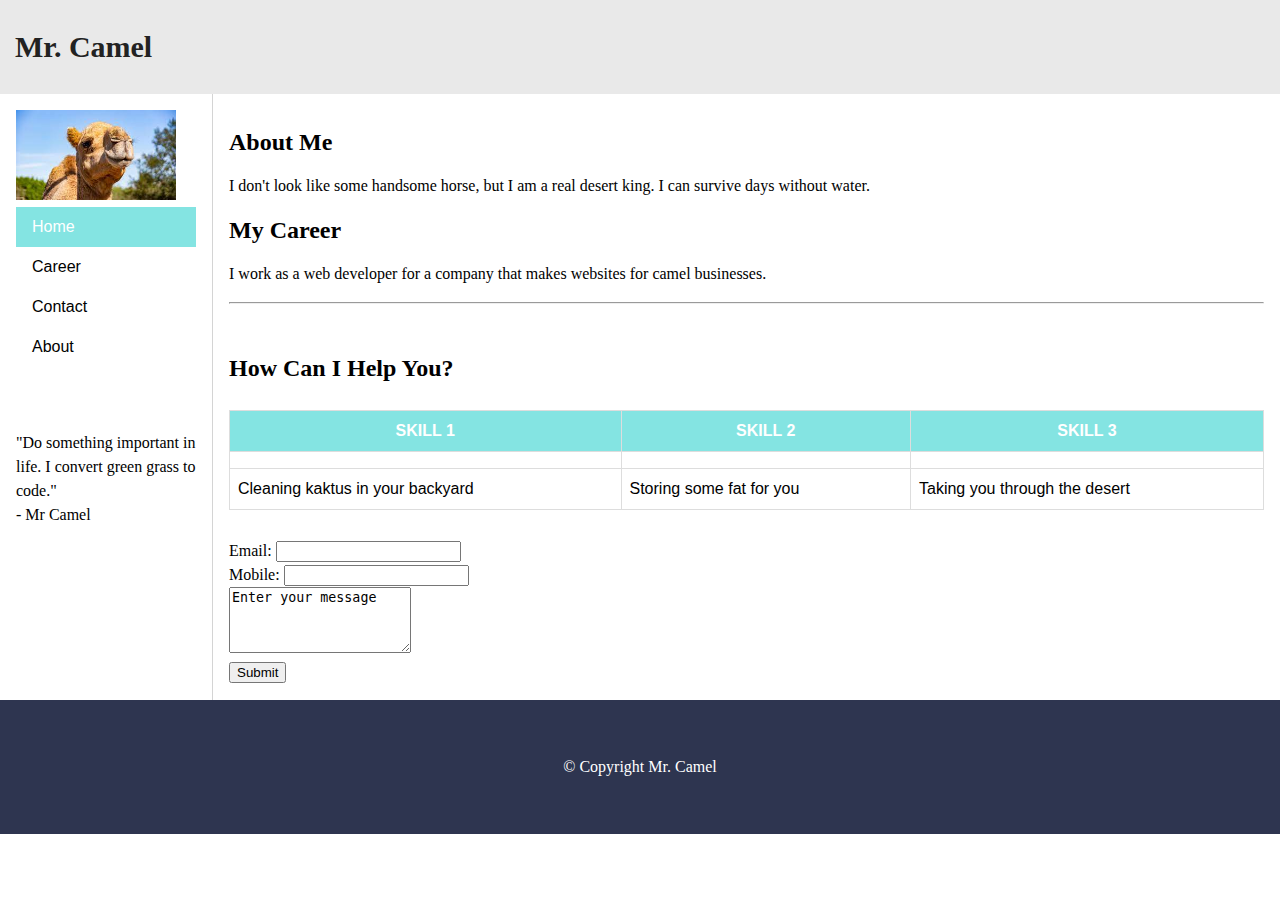
<file: pset 8/homepage/index.html>
<!DOCTYPE html>

<html lang="en">
    <head>
        <link href="https://cdn.jsdelivr.net/npm/bootstrap@5.2.3/dist/css/bootstrap.min.css" rel="stylesheet" integrity="sha384-rbsA2VBKQhggwzxH7pPCaAqO46MgnOM80zW1RWuH61DGLwZJEdK2Kadq2F9CUG65" crossorigin="anonymous">
        <script src="https://cdn.jsdelivr.net/npm/bootstrap@5.2.3/dist/js/bootstrap.bundle.min.js" integrity="sha384-kenU1KFdBIe4zVF0s0G1M5b4hcpxyD9F7jL+jjXkk+Q2h455rYXK/7HAuoJl+0I4" crossorigin="anonymous"></script>
        <link href="styles.css" rel="stylesheet">
        <title>My Webpage</title>
    </head>
    <body>
        <div class="container">
            <header class="header">
              <h1>Mr. Camel</h1>
              <div class="social">
                <a href="#"><i class="fab fa-facebook"></i></a>
                <a href="#"><i class="fab fa-instagram"></i></a>
                <a href="#"><i class="fab fa-twitter"></i></a>
              </div>
            </header>
            <aside class="left">
              <img src="download.jfif" width="160px" />
              <ul>
                <li><a class="active" href="#home">Home</a></li>
                <li><a href="/#career.html">Career</a></li>
                <li><a href="/#contact.html">Contact</a></li>
                <li><a href="/#about.html">About</a></li>
              </ul>
              <br><br>
              <p>"Do something important in life. I convert green grass to code."<br>- Mr Camel</p>
            </aside>
            <main class="content">
              <h2>About Me</h2>
              <p>I don't look like some handsome horse, but I am a real desert king. I can survive days without water.</p>
              <h2>My Career</h2>
              <p>I work as a web developer for a company that makes websites for camel businesses.</p>
              <hr><br>
              <h2>How Can I Help You?</h2>
              <table>
                <tr>
                  <th>SKILL 1</th>
                  <th>SKILL 2</th>
                  <th>SKILL 3</th>
                </tr>
                <tr>
                  <td><i class="fas fa-broom"></i></td>
                  <td><i class="fas fa-archive"></i></td>
                  <td><i class="fas fa-trailer"></i></td>
                </tr>
                <tr>
                  <td>Cleaning kaktus in your backyard</td>
                  <td>Storing some fat for you</td>
                  <td>Taking you through the desert</td>
                </tr>
                <tr>
              </table>
              <form>
                <label>Email: <input type="text" name="email"></label><br>
                <label> Mobile: <input type="text" name="mobile"> </label><br>
                <textarea name="comments" rows="4">Enter your message</textarea><br>
                <input type="submit" value="Submit" /><br>
              </form>
            </main>
            <footer class="footer">&copy; Copyright Mr. Camel</footer>
          </div>
    </body>
</html>
</file>
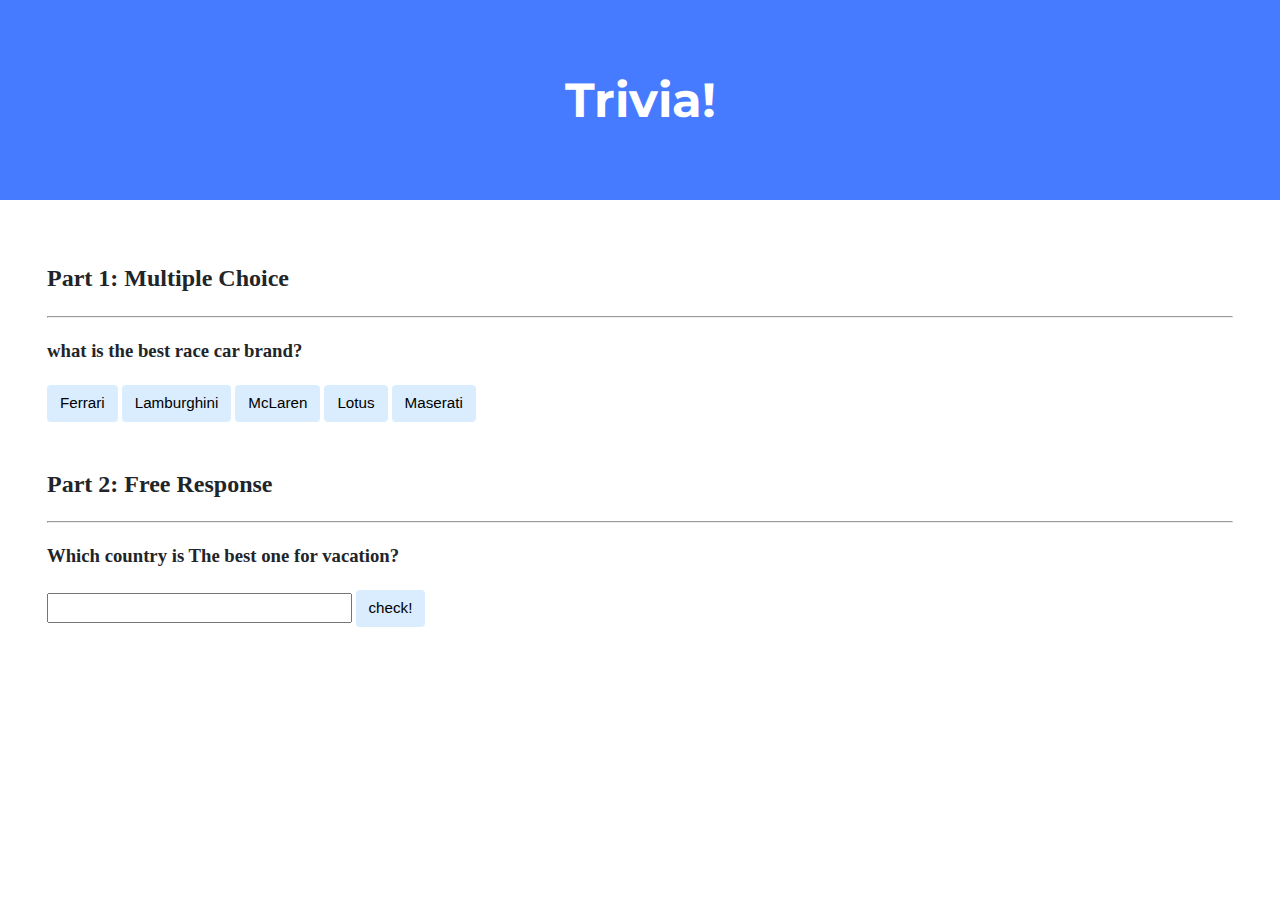
<file: pset 8/trivia/index.html>
<!DOCTYPE html>

<html lang="en">

<head>
    <link href="https://fonts.googleapis.com/css2?family=Montserrat:wght@500&display=swap" rel="stylesheet">
    <link href="styles.css" rel="stylesheet">
    <title>Trivia!</title>
    <script>
        // TODO: Add code to check answers to questions
        function correctchecker(correct, element)
        {
            if (correct) {
                document.getElementById(element).innerHTML = "Correct!";
            }
            else {
                document.getElementById(element).innerHTML = "Incorrect";
            }
        }
        function resbutton()
        {
            var btn = document.querySelectorAll(".button");
            btn.forEach(function (lbtn) {
                lbtn.classList.remove('incorrect');
                lbtn.classList.remove('correct');
            });
        }
        function GetAnswer()
        {
            resbutton();
            if (event.target.id == "correct")
            {
                event.target.classList.add('correct');
                correctchecker(true, "mcq");
            }
            else {
                event.target.classList.add('incorrect');
                correctchecker(false, "mcq");
            }
        }

        document.addEventListener("DOMContentLoaded", function (event)
         {
            var btn = document.querySelectorAll(".button");
            btn.forEach(function (lbtn)
            {
                lbtn.addEventListener("click", GetAnswer());
            });
            inputField = document.querySelector('input');
            chechButton = document.querySelector("#check");
            checkButton.addEventListener('click', function(evt)
            {
                if(inputField.value.toLowerCase() != "iran")
                {
                    correctchecker(false, "frre");
                }
                else
                {
                    correctchecker(true, "frre")
                }
            });
        });
    </script>
</head>

<body>
    <div class="header">
        <h1>Trivia!</h1>
    </div>

    <div class="container">
        <div class="section">
            <h2>Part 1: Multiple Choice </h2>
            <hr>
            <!-- TODO: Add multiple choice question here -->
            <h3>what is the best race car brand?</h3>
            <h2 id="mcq"></h2>
            <button class="button">Ferrari</button>
            <button class="button">Lamburghini</button>
            <button id="correct" class="button">McLaren</button>
            <button class="button">Lotus</button>
            <button class="button">Maserati</button>
        </div>

        <div class="section">
            <h2>Part 2: Free Response</h2>
            <hr>
            <!-- TODO: Add free response question here -->
            <h3>Which country is The best one for vacation?</h3>
            <h2 id="frre"></h2>
            <input type="text">
            <button id="check" class="input">check!</button>
        </div>
    </div>
</body>

</html>
</file>
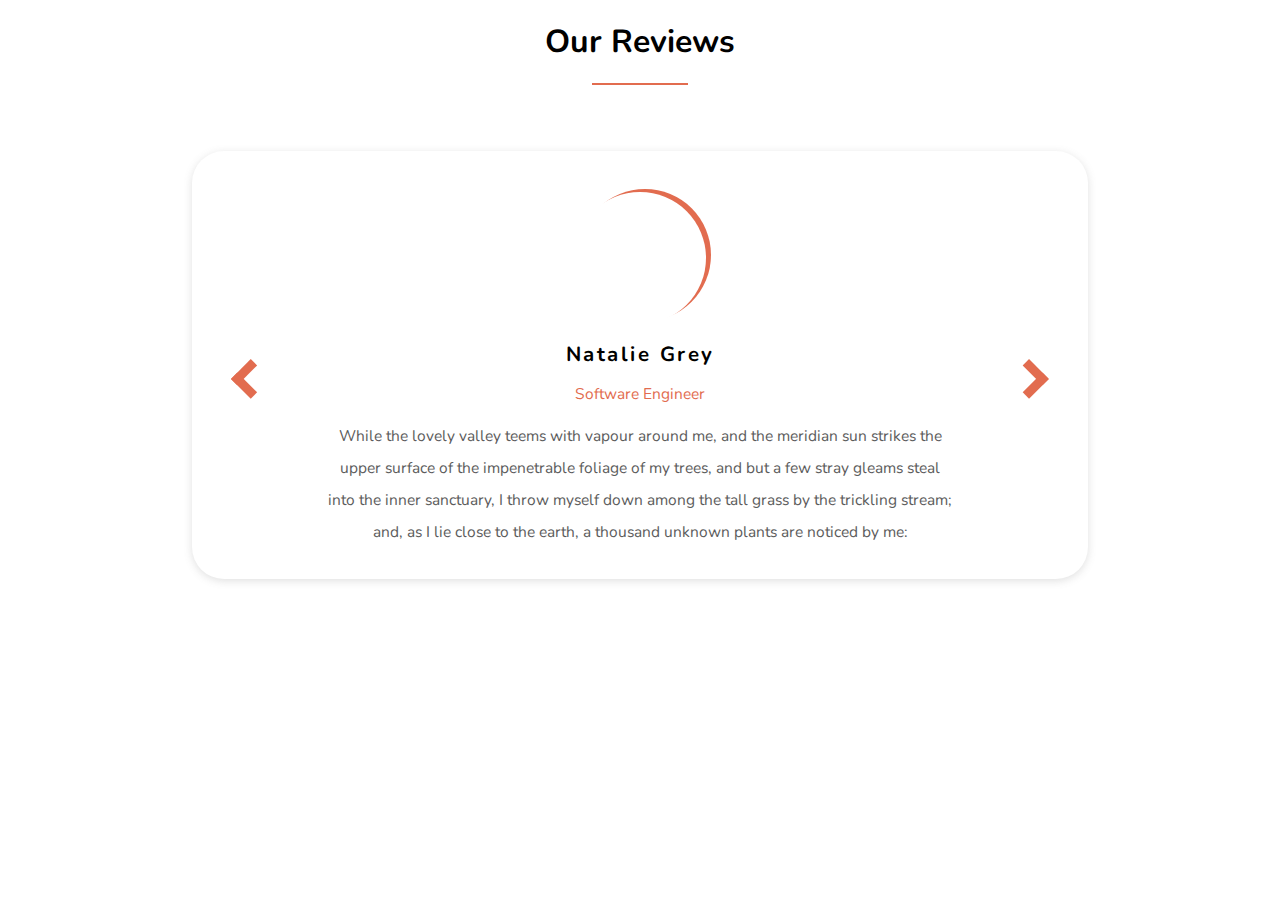
<file: pset 8/homepage/#about.html>
<!DOCTYPE html>
<html lang="en">

<head>
  <meta charset="UTF-8">
  <meta http-equiv="X-UA-Compatible" content="IE=edge">
  <meta name="viewport" content="width=device-width, initial-scale=1.0">
  <title>Testimonial Slider</title>
  <style>
    @import url('https://fonts.googleapis.com/css2?family=Nunito:wght@400;700&display=swap');

    * {
      margin: 0;
      padding: 0;
      box-sizing: border-box;
    }

    body {
      color: #000;
      font-family: 'Nunito', sans-serif;
    }

    .testimonial {
      height: 100%;
      display: flex;
      flex-direction: column;
      justify-content: center;
      align-items: center;
      padding-bottom: 5rem;
    }

    h1 {
      margin: 20px 0;
    }

    .line {
      height: 2px;
      width: 6rem;
      background-color: #e26c4f;
      margin-bottom: calc(3rem + 2vmin);
    }

    .arrow-wrapper {
      position: relative;
      width: 70%;
      border-radius: 2rem;
      box-shadow: rgba(99, 99, 99, 0.2) 0px 2px 8px 0px;
      overflow: hidden;
      place-items: center;
    }

    .review-wrap {
      display: flex;
      flex-direction: column;
      justify-content: center;
      align-items: center;
      padding-top: calc(2rem + 1vmin);
      width: 100%;
    }

    #imgBox {
      border-radius: 50%;
      width: calc(6rem + 4vmin);
      height: calc(6rem + 4vmin);
      position: relative;
      box-shadow: 5px -3px #e26c4f;
      background-size: cover;
      margin-bottom: calc(0.7rem + 0.5vmin);
    }

    #name {
      margin-bottom: calc(0.7rem + 0.5vmin);
      font-size: calc(1rem + 0.5vmin);
      letter-spacing: calc(0.1rem + 0.1vmin);
      font-weight: bold;
    }

    #profession {
      font-size: calc(0.8rem + 0.3vmin);
      margin-bottom: calc(0.7rem + 0.5vmin);
      color: #e26c4f;
    }

    #description {
      font-size: calc(0.8rem + 0.3vmin);
      width: 70%;
      max-width: 40rem;
      text-align: center;
      margin-bottom: calc(1.4rem + 1vmin);
      color: rgb(92, 92, 92);
      line-height: 2rem;
    }

    .arrow {
      width: calc(1.4rem + 0.6vmin);
      height: calc(1.4rem + 0.6vmin);
      border: solid #e26c4f;
      border-width: 0 calc(0.5rem + 0.2vmin) calc(0.5rem + 0.2vmin) 0;
      cursor: pointer;
      transition: transform 0.3s;
    }

    .arrow:hover {
      transition: 0.3s;
      transform: scale(1.15);
    }

    .left-arrow-wrap {
      position: absolute;
      top: 50%;
      left: 5%;
      transform: rotate(135deg);
    }

    .right-arrow-wrap {
      position: absolute;
      top: 50%;
      right: 5%;
      transform: rotate(-45deg);
    }

    @media screen and (max-width: 900px) {
      .testimonial {
        width: 100%;
      }
    }
  </style>
</head>

<body>
  <div class="testimonial">
    <h1>Our Reviews</h1>
    <div class="line"></div>
    <!-- arrow wrapper contains the review and the arrows -->
    <div class="arrow-wrapper">
      <!-- review section -->
      <div id="reviewWrap" class="review-wrap">
        <div id="imgBox"></div>
        <div id="name"></div>
        <div id="profession"></div>
        <div id="description"></div>
      </div>
      <!-- left arrow -->
      <div class="left-arrow-wrap">
        <div class="arrow"></div>
      </div>
      <!-- right arrow -->
      <div class="right-arrow-wrap">
        <div class="arrow"></div>
      </div>
    </div>
  </div>

  <script>
    const reviewWrap = document.getElementById("reviewWrap");
    const leftArrow = document.querySelector(".left-arrow-wrap .arrow");
    const rightArrow = document.querySelector(".right-arrow-wrap .arrow");
    const imgBox = document.getElementById("imgBox");
    const name = document.getElementById("name");
    const profession = document.getElementById("profession");
    const description = document.getElementById("description");

    let people = [{
        photo: 'url("https://cdn.pixabay.com/photo/2015/03/03/18/58/woman-657753_960_720.jpg")',
        name: "Natalie Grey",
        profession: "Software Engineer",
        description: "While the lovely valley teems with vapour around me, and the meridian sun strikes the upper surface of the impenetrable foliage of my trees, and but a few stray gleams steal into the inner sanctuary, I throw myself down among the tall grass by the trickling stream; and, as I lie close to the earth, a thousand unknown plants are noticed by me:"
      },
      {
        photo: "url('https://cdn.pixabay.com/photo/2018/06/27/07/45/college-student-3500990_960_720.jpg')",
        name: "Dylan Smith",
        profession: "Student",
        description: "I'm baby woke mlkshk wolf bitters live-edge blue bottle, hammock freegan copper mug whatever cold-pressed. Bitters hashtag tumeric sriracha hot chicken gentrify portland. Dreamcatcher neutra irony."
      },
      {
        photo: "url('https://cdn.pixabay.com/photo/2015/01/08/18/30/man-593372__340.jpg')",
        name: "Branson Cook",
        profession: "Web Developer",
        description: "Hello, I'm a web developer. I have been working as a web developer for 5 years. I have worked in many companies and I have worked as a freelancer. I have worked in a team and I have worked alone. I have worked in a big company and I have worked in a small one."
      },
      {
        photo: "url('https://cdn.pixabay.com/photo/2012/10/26/02/12/actor-63082_960_720.jpg')",
        name: "Julius Grohn",
        profession: "Designer",
        description: "Working as a designer is a very interesting job. You can work in a team or alone, you can work in a company or as a freelancer. You can work in an office or at home. You can work in a big company or in a small one. You can work in a big city or in a small town."
      }
    ];

    // set the first person
    imgBox.style.backgroundImage = people[0].photo;
    name.innerText = people[0].name;
    profession.innerText = people[0].profession;
    description.innerText = people[0].description;
    let currentPerson = 0;

    //Select the side where you want to slide
    function slide(side, personNumber) {
      let reviewWrapWidth = reviewWrap.offsetWidth + "px";
      let descriptionHeight = description.offsetHeight + "px";
      //(+ or -)
      let side1symbol = side === "left" ? "" : "-";
      let side2symbol = side === "left" ? "-" : "";

      setTimeout(() => {
        imgBox.style.backgroundImage = people[personNumber].photo;
      }, 0);
      setTimeout(() => {
        description.style.height = descriptionHeight;
      }, 100);
      setTimeout(() => {
        name.innerText = people[personNumber].name;
      }, 200);
      setTimeout(() => {
        profession.innerText = people[personNumber].profession;
      }, 300);
      setTimeout(() => {
        description.innerText = people[personNumber].description;
      }, 400);
    }

    function setNextCardLeft() {
      if (currentPerson === 3) {
        currentPerson = 0;
        slide("left", currentPerson);
      } else {
        currentPerson++;
      }

      slide("left", currentPerson);
    }

    function setNextCardRight() {
      if (currentPerson === 0) {
        currentPerson = 3;
        slide("right", currentPerson);
      } else {
        currentPerson--;
      }

      slide("right", currentPerson);
    }

    leftArrow.addEventListener("click", setNextCardLeft);
    rightArrow.addEventListener("click", setNextCardRight);
  </script>
</body>

</html>
</file>
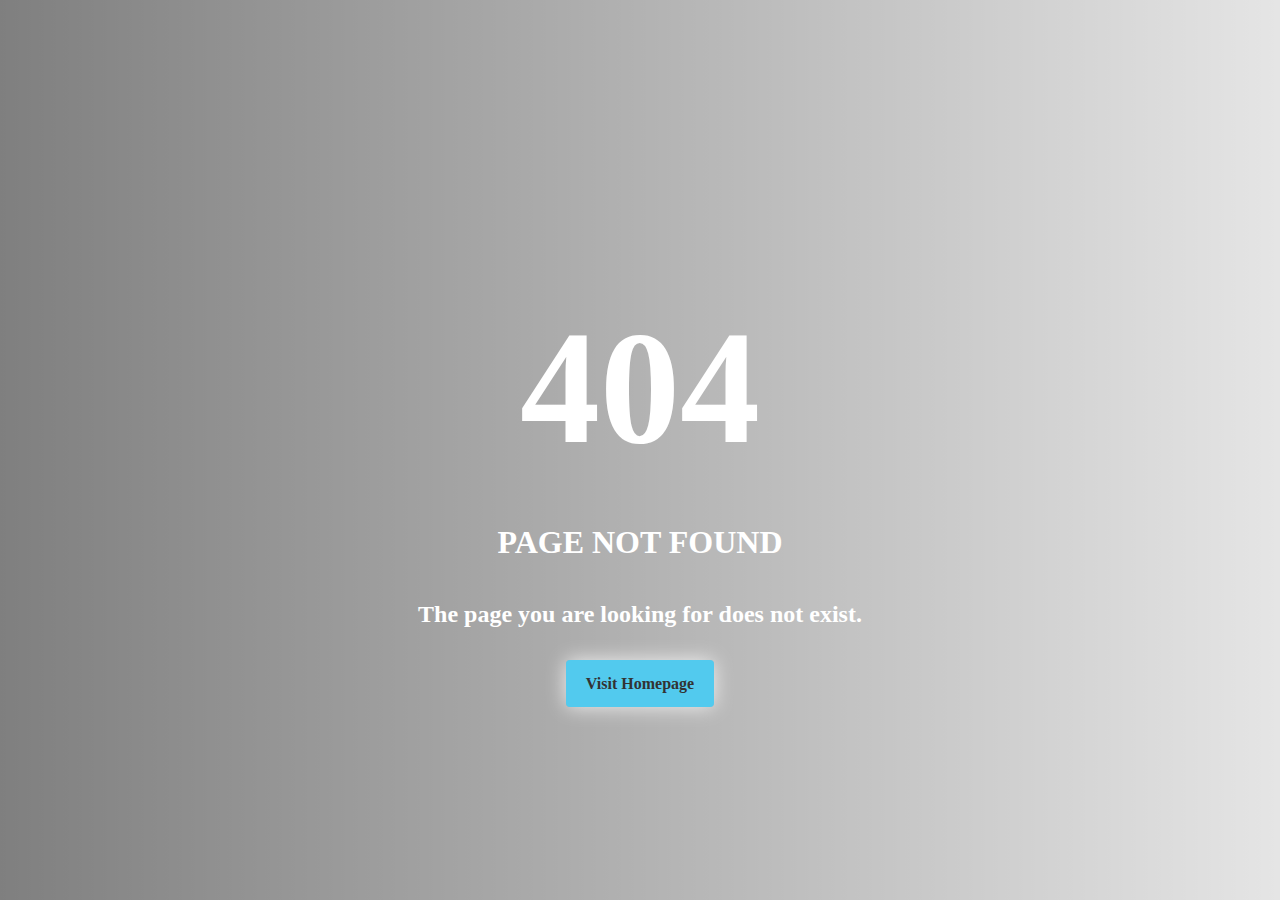
<file: pset 8/homepage/#career.html>
<!DOCTYPE html>
<html lang="en">

<head>
  <meta charset="UTF-8">
  <meta http-equiv="X-UA-Compatible" content="IE=edge">
  <meta name="viewport" content="width=device-width, initial-scale=1.0">
  <title>Error 404 page</title>
  <style>
    body {
      margin: 0;
      box-sizing: border-box;
    }

    .container {
      height: 100vh;
      display: flex;
      justify-content: center;
      align-items: center;
      flex-direction: column;
      background: linear-gradient(to right, rgba(0, 0, 0, .5), rgba(0, 0, 0, .1)), url('https://images.unsplash.com/photo-1595624871930-6e8537998592?ixlib=rb-1.2.1&ixid=MnwxMjA3fDB8MHxwaG90by1wYWdlfHx8fGVufDB8fHx8&auto=format&fit=crop&w=871&q=80');
      background-size: cover;
      background-position: center;
      background-repeat: no-repeat;
    }

    h1 {
      font-size: 10rem;
      color: #fff;
      text-transform: uppercase;
      font-weight: 700;
      margin-bottom: 1rem;
    }

    h2 {
      font-size: 2rem;
      color: #fff;
      text-transform: uppercase;
      font-weight: 700;
      margin-bottom: 1rem;
    }

    p {
      font-size: 1.5rem;
      color: #fff;
      font-weight: 700;
      margin-bottom: 1rem;
    }

    a {
      padding: 15px 20px;
      background: #52caee;
      font-size: 1rem;
      text-decoration: none;
      color: #333333;
      border-radius: .25rem;
      box-shadow: 0 0 20px rgba(255, 255, 255, 0.808)
    }
  </style>
</head>

<body>
  <div class="container">
    <h1>404</h1>
    <h2>Page not found</h2>
    <p>The page you are looking for does not exist.</p>
    <p><a href="#">Visit Homepage</a></p>
  </div>
</body>

</html>
</file>
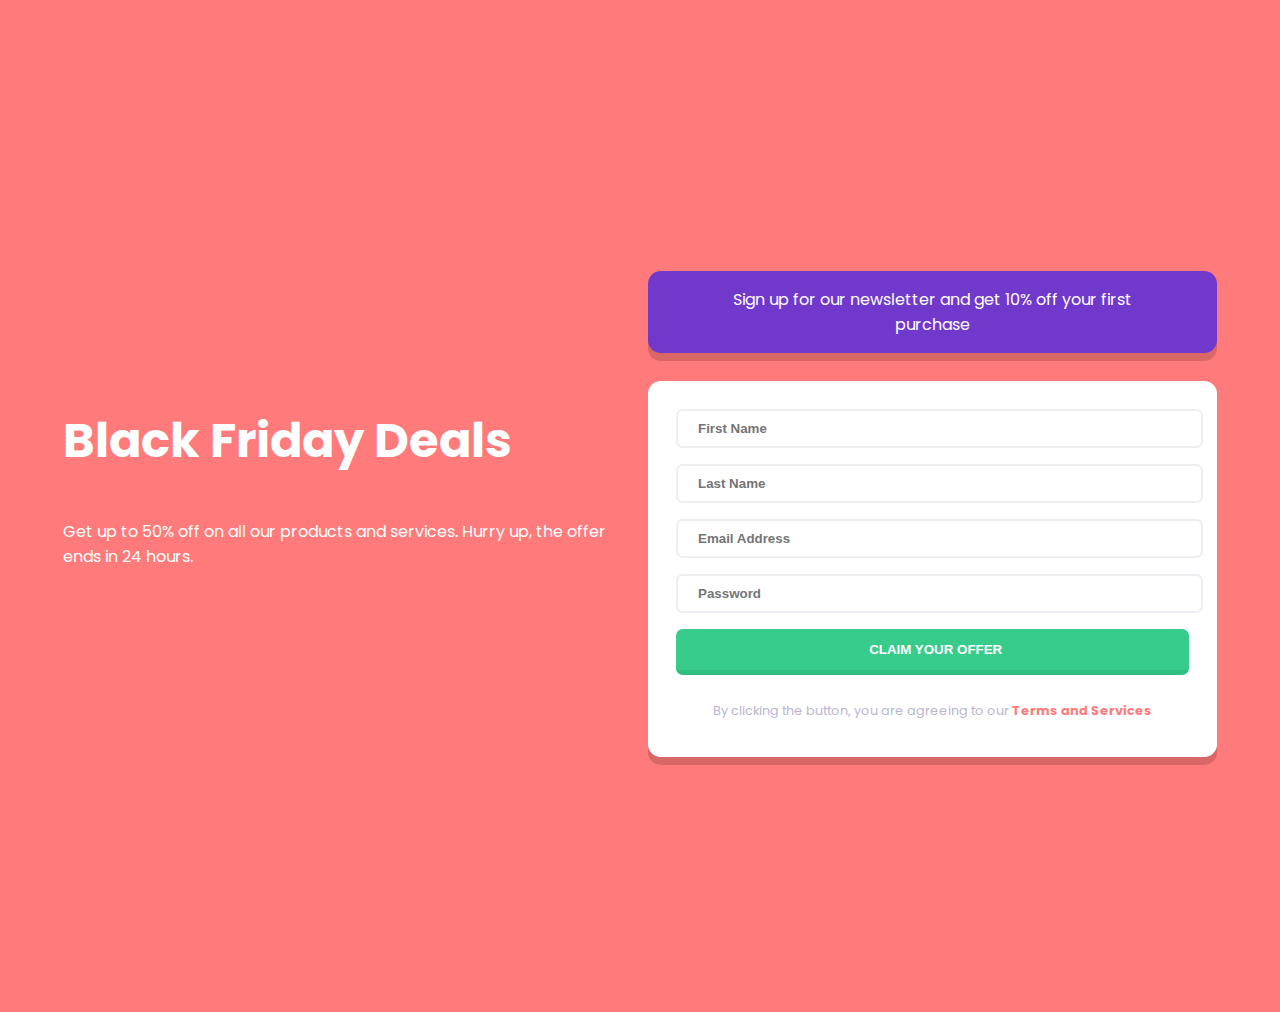
<file: pset 8/homepage/#contact.html>
<!DOCTYPE html>
<html lang="en">

<head>
  <meta charset="UTF-8">
  <meta http-equiv="X-UA-Compatible" content="IE=edge">
  <meta name="viewport" content="width=device-width, initial-scale=1.0">
  <title>Sample HTML Code - NewsLetter Form</title>
  <style>
    @import url("https://fonts.googleapis.com/css2?family=Poppins:wght@400;500;600;700&display=swap");

    body {
      display: flex;
      justify-content: center;
      padding: 3rem 0;
      font-family: "Poppins", sans-serif;
      font-size: 1rem;
      color: white;
      background-color: #ff7a7a;
    }

    main {
      max-width: 350px;
      display: flex;
      flex-direction: column;
      align-items: center;
    }

    .intro {
      display: flex;
      flex-direction: column;
      justify-content: center;
      align-items: center;
      text-align: center;
      width: 100%;
      margin-bottom: 3rem;
    }

    .title {
      padding: 1rem;
      font-size: 1.75rem;
    }

    .sign-up {
      width: 100%;
    }

    .sign-up-para {
      padding: 1rem 5rem;
      margin-bottom: 1.75rem;
      border-radius: 0.8rem;
      box-shadow: 0 8px 0px rgba(0 0 0/0.15);
      background-color: #7138cc;
      text-align: center;
    }

    .sign-up-form {
      display: flex;
      flex-direction: column;
      align-items: center;
      padding: 1.2rem;
      border-radius: 0.8rem;
      box-shadow: 0 8px 0px rgba(0 0 0/0.15);
      color: #b9b6d3;
      background-color: white;
    }

    .form-input {
      width: 100%;
      margin-bottom: 1em;
      position: relative;
    }

    .form-input span {
      position: absolute;
      top: 10%;
      right: 0;
      padding: 0 0.65em;
      border-radius: 50%;
      background-color: #ff7a7a;
      color: white;
      display: none;
    }

    .form-input.warning span {
      display: inline-block;
    }

    .form-input input {
      width: calc(100% - 20px);
      padding: 10px;
      border: 2px solid rgba(185, 182, 211, 0.25);
      border-radius: 0.5em;
      font-weight: 600;
      color: #3e3c49;
    }

    .form-input input:focus {
      outline: none;
      border: 2px solid #b9b6d3;
    }

    .form-input.warning input {
      border: 2px solid #ff7a7a;
    }

    .form-input p {
      margin: 0.2em 0.75em 0 0;
      display: none;
      font-size: 0.75rem;
      text-align: right;
      font-style: italic;
      color: #ff7a7a;
    }

    .form-input.warning p {
      display: block;
    }

    .submit-btn {
      cursor: pointer;
      width: 100%;
      padding: 1em;
      margin-bottom: 1em;
      border: none;
      border-bottom: 5px solid #31bf81;
      border-radius: 0.5em;
      background-color: #38cc8c;
      color: white;
      font-weight: 600;
      text-transform: uppercase;
    }

    .submit-btn:hover {
      background-color: #5dd5a1;
    }

    .form-term {
      margin-bottom: 0.75em;
      font-size: 0.8rem;
      text-align: center;
    }

    .form-term span {
      font-weight: 700;
      color: #ff7a7a;
    }

    @media (min-width: 768px) {
      body {
        align-items: center;
        min-height: 100vh;
      }

      main {
        max-width: 100vw;
        flex-direction: row;
        justify-content: center;
      }

      .intro {
        align-items: flex-start;
        text-align: left;
        width: 45%;
        margin-right: 1rem;
      }

      .title {
        padding: 0;
        margin-bottom: 2rem;
        font-size: 3rem;
        line-height: 1.25em;
      }

      .sign-up {
        width: 45%;
      }

      .sign-up-form {
        padding: 1.75rem;
      }

      .sign-up-form input {
        padding-left: 1.5em;
      }
    }
  </style>
</head>

<body>
  <main>
    <!-- intro section -->
    <section class="intro">
      <h1 class="title">Black Friday Deals</h1>
      <p>Get up to 50% off on all our products and services. Hurry up, the offer ends in 24 hours.</p>
    </section>

    <!-- sign-up section -->
    <section class="sign-up">
      <p class="sign-up-para">Sign up for our newsletter and get 10% off your first purchase</p>
      <!-- the form itself -->
      <form class="sign-up-form">
        <div class="form-input">
          <input type="text" name="first-name" id="first-name" placeholder="First Name" required>
          <span>!</span>
          <p class="warning">First name cannot be empty</p>
        </div>

        <div class="form-input">
          <input type="text" name="last-name" id="last-name" placeholder="Last Name" required>
          <span>!</span>
          <p class="warning">Last name cannot be empty</p>
        </div>

        <div class="form-input">
          <input type="email" name="email" id="email" placeholder="Email Address" required>
          <span>!</span>
          <p class="warning">Looks like this is not an email</p>
        </div>

        <div class="form-input">
          <input type="Password" name="Password" id="Password" placeholder="Password" required>
          <span>!</span>
          <p class="warning">Password cannot be empty</p>
        </div>

        <input class="submit-btn" type="submit" value="Claim your offer">
        <p class="form-term">By clicking the button, you are agreeing to our <span>Terms and Services</span> </p>
      </form>
    </section>
  </main>
</body>

</html>
</file>
<file: pset 8/homepage/styles.css>
body {
  margin: 0;
  box-sizing: border-box;
}

.container {
  line-height: 150%;
}

.header {
  display: flex;
  justify-content: space-between;
  align-items: center;
  padding: 15px;
  background-color: #e9e9e9;
}

.header h1 {
  color: #222222;
  font-size: 30px;
  font-family: 'Pacifico', cursive;
}

.header .social a {
  padding: 0 5px;
  color: #222222;
}

.left {
  float: left;
  width: 180px;
  margin: 0;
  padding: 1em;
}

.content {
  margin-left: 190px;
  border-left: 1px solid #d4d4d4;
  padding: 1em;
  overflow: hidden;
}

ul {
  list-style-type: none;
  margin: 0;
  padding: 0;
  font-family: sans-serif;
}

li a {
  display: block;
  color: #000;
  padding: 8px 16px;
  text-decoration: none;
}

li a.active {
  background-color: #84e4e2;
  color: white;
}

li a:hover:not(.active) {
  background-color: #29292a;
  color: white;
}

table {
  font-family: arial, sans-serif;
  border-collapse: collapse;
  width: 100%;
  margin: 30px 0;
}

td,
th {
  border: 1px solid #dddddd;
  padding: 8px;
}

tr:nth-child(1) {
  background-color: #84e4e2;
  color: white;
}

tr td i.fas {
  display: block;
  font-size: 35px;
  text-align: center;
}

.footer {
  padding: 55px 20px;
  background-color: #2e3550;
  color: white;
  text-align: center;
}
</file>
<file: pset 8/trivia/styles.css>
body {
    background-color: #fff;
    color: #212529;
    font-size: 1rem;
    font-weight: 400;
    line-height: 1.5;
    margin: 0;
    text-align: left;
}

.container {
    margin-left: auto;
    margin-right: auto;
    padding-left: 15px;
    padding-right: 15px;
}

.header {
    background-color: #477bff;
    color: #fff;
    margin-bottom: 2rem;
    padding: 2rem 1rem;
    text-align: center;
}

.section {
    padding: 0.5rem 2rem 1rem 2rem;
}

.section:hover {
    background-color: #f5f5f5;
    transition: color 2s ease-in-out, background-color 0.15s ease-in-out;
}

h1 {
    font-family: 'Montserrat', sans-serif;
    font-size: 48px;
}

button, input[type="submit"] {
    background-color: #d9edff;
    border: 1px solid transparent;
    border-radius: 0.25rem;
    font-size: 0.95rem;
    font-weight: 400;
    line-height: 1.5;
    padding: 0.375rem 0.75rem;
    text-align: center;
    transition: color 0.15s ease-in-out, background-color 0.15s ease-in-out, border-color 0.15s ease-in-out, box-shadow 0.15s ease-in-out;
    vertical-align: middle;
}


input[type="text"] {
    line-height: 1.8;
    width: 25%;
}

input[type="text"]:hover {
    background-color: #f5f5f5;
    transition: color 2s ease-in-out, background-color 0.15s ease-in-out;
}
</file>
